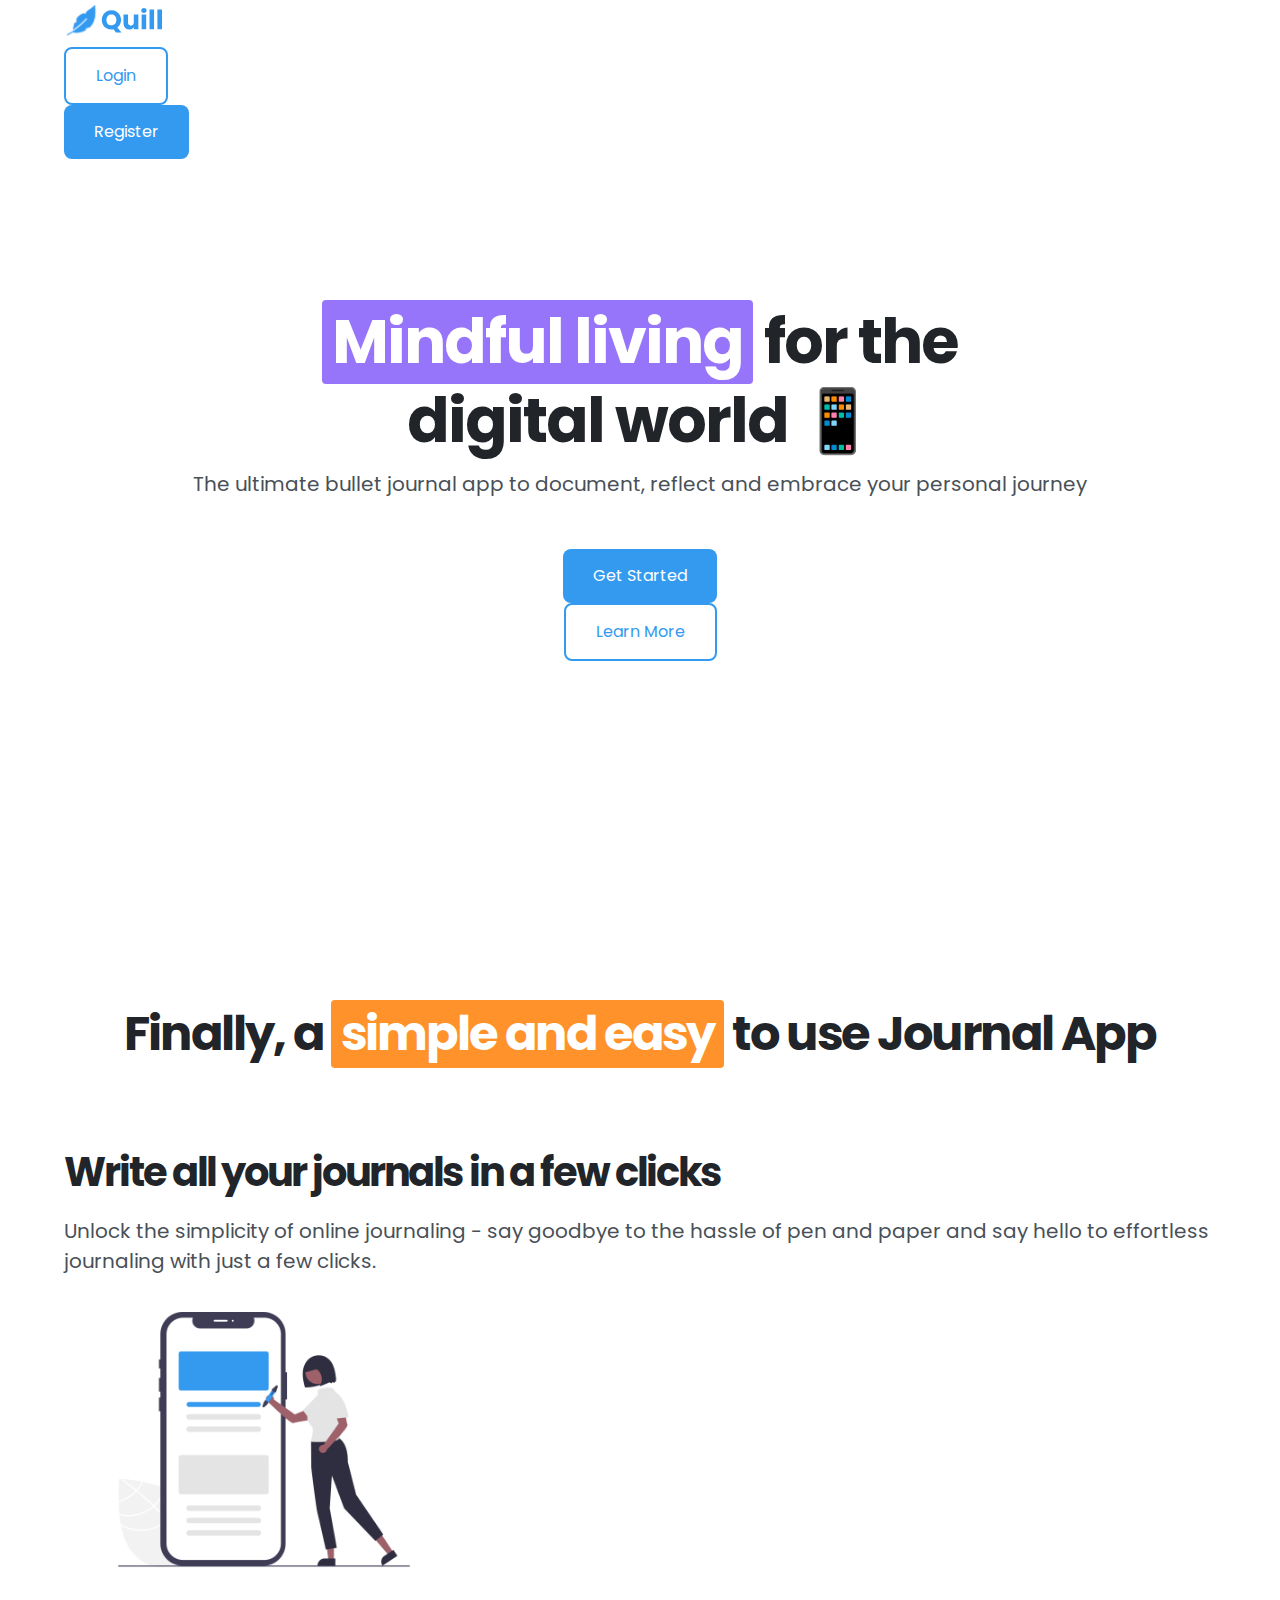
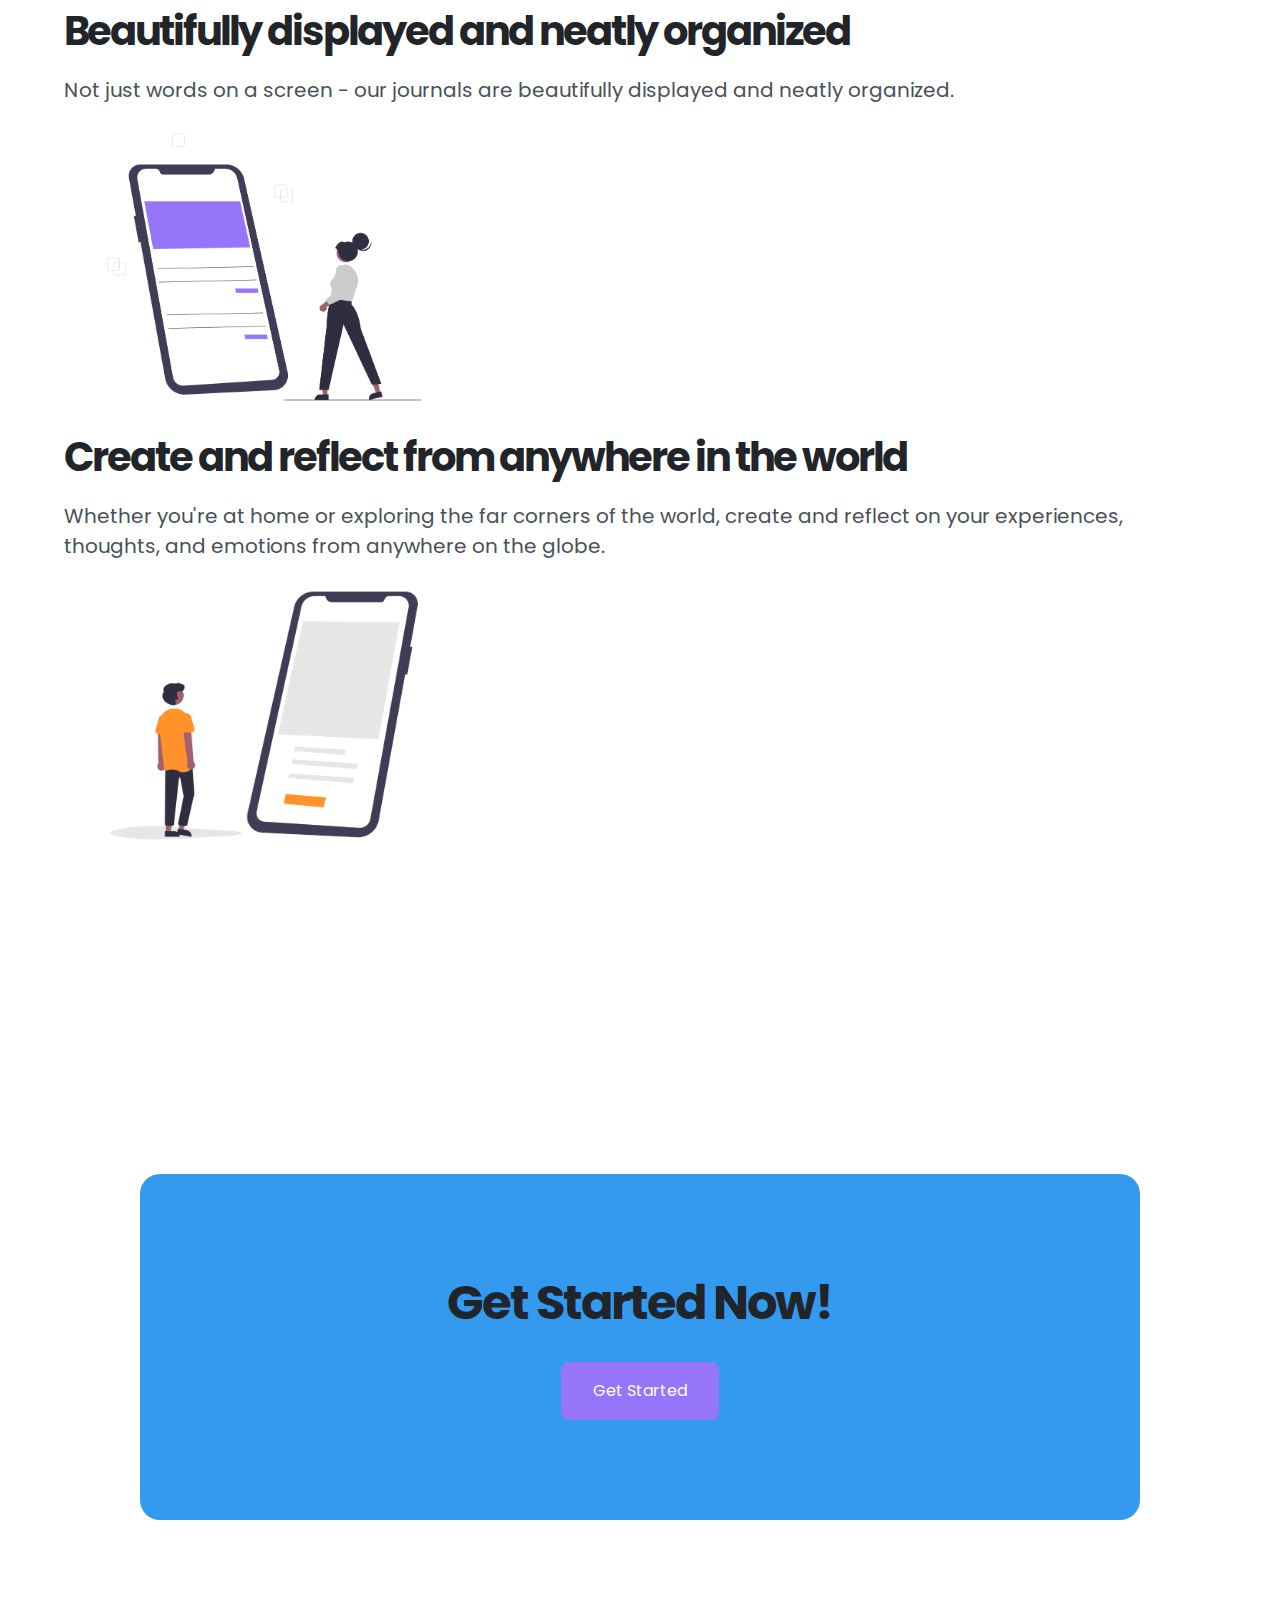
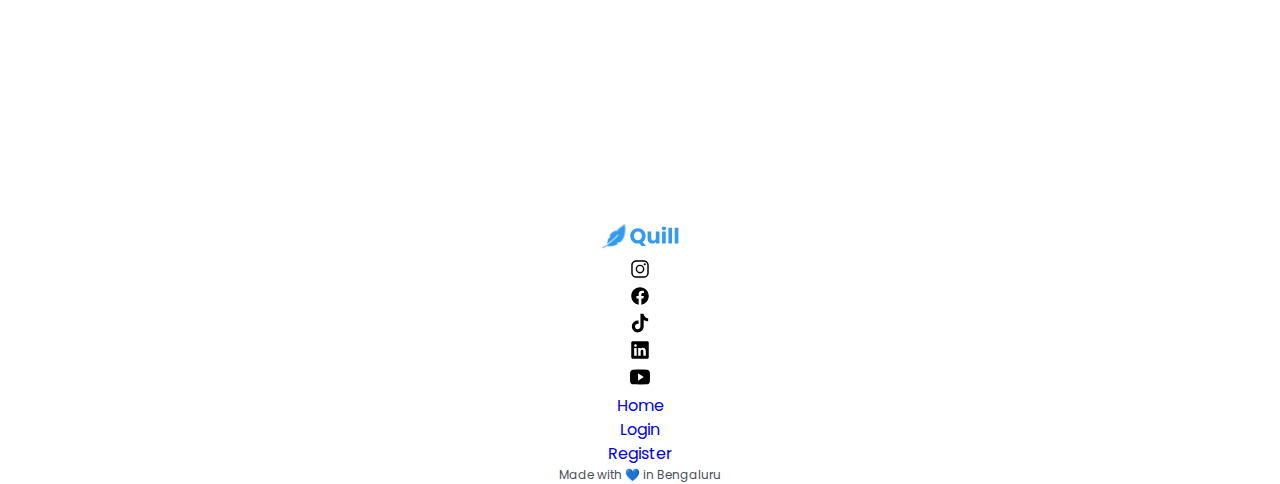
<file: Quill (web)/index.html>
<!DOCTYPE html>
<html lang="en">
<head>
    <meta charset="UTF-8">
    <meta name="viewport" content="width=device-width, initial-scale=1.0">
    <link rel="preconnect" href="https://fonts.googleapis.com">
    <link rel="preconnect" href="https://fonts.gstatic.com" crossorigin>
    <link href="https://fonts.googleapis.com/css2?family=Poppins:ital,wght@0,100;0,200;0,300;0,400;0,500;0,600;0,700;0,800;0,900;1,100;1,200;1,300;1,400;1,500;1,600;1,700;1,800;1,900&family=Rubik:ital,wght@0,300..900;1,300..900&display=swap" rel="stylesheet">
    <link rel="stylesheet" href="app.css">
    <title>Quill</title>
</head>
<body> 
    <div class="container"> 
        <!-- NAVIGATION -->
        <header>
            <nav class="navbar">
                <a href="index.html"><img class="logo-md" src="Images/quill.svg" alt="quill logo"></a>
                <ul>
                    <li><a class="btn btn-primary-outline" href="login.html">Login</a></li>
                    <li><a class="btn btn-primary" href="register.html">Register</a></li>
                </ul>
            </nav>
        
        
        <!-- HERO SECTION -->
            <section class="hero-section">
                <h1 class="hero-heading"><span class="highlight highlight-secondary">Mindful living</span> for the <br> digital world 📱</h1>
                <p class="hero-paragraph">The ultimate bullet journal app to document, reflect and embrace your personal journey</p>

                <ul>
                    <li><a class="btn btn-primary" href="register.html">Get Started</a></li>
                    <li><a class="btn btn-primary-outline" href="#features">Learn More</a></li>
                </ul>
            </section>
        </header>     

        <!-- FEATURES SECTION -->
        <main>
            <section class="features-section">
                <h2 class="features-main-heading">Finally, a <span class="highlight highlight-tertiary">simple and easy</span> to use Journal App</h2>
        
                <div>
                    <h3 class="features-heading">Write all your journals in a few clicks</h3>
                    <p>Unlock the simplicity of online journaling - say goodbye to the hassle of pen and paper and say hello to effortless journaling with just a few clicks.</p>
                    <img class="feature-img" src="Images/features-1.png" alt="simple online journaling">
                </div>
                
        
                <div>
                    <h3 class="features-heading">Beautifully displayed and neatly organized</h3>
                    <p>Not just words on a screen - our journals are beautifully displayed and neatly organized.</p>
                    <img class="feature-img" src="Images/features-2.png" alt="beautifully displayed journals">
                </div>
                
        
                <div>
                    <h3 class="features-heading">Create and reflect from anywhere in the world</h3>
                    <p>Whether you're at home or exploring the far corners of the world, create and reflect on your experiences, thoughts, and emotions from anywhere on the globe.</p>
                    <img class="feature-img" src="Images/features-3.png" alt="create journals anywhere">
                </div>
                
            </section>
            
        
        <!-- CTA (CALL TO ACTION) SECTION -->
            <div class="cta-section">
                <div class="cta-card">
                    <h2 class="cta-heading">Get Started Now!</h2>
                    <a class="btn btn-secondary" href="register.html">Get Started</a>
                </div>
            </div>
        </main>
        

        <!-- FOOTER -->
        <footer class="footer">
            <a href="index.html"><img class="logo-sm" src="Images/quill.svg" alt="quill logo"></a>
        
            <ul>
                <li><a href="https://www.instagram.com/"><img class="social-icons" src="Images/instagram.svg" alt="instagram logo"></a></li>
                <li><a href="https://www.facebook.com/"><img class="social-icons" src="Images/facebook.svg" alt="facebook logo"></a></li>
                <li><a href="https://www.tiktok.com/"><img class="social-icons" src="Images/tiktok.svg" alt="tiktok logo"></a></li>
                <li><a href="https://www.linkedin.com/"><img class="social-icons" src="Images/linkedin.svg" alt="linkedin logo"></a></li>
                <li><a href="https://www.youtube.com/"><img class="social-icons" src="Images/youtube.svg" alt="youtube logo"></a></li>
            </ul>
            <ul>
                <li><a href="index.html">Home</a></li>
                <li><a href="login.html">Login</a></li>
                <li><a href="register.html">Register</a></li>
            </ul>
            <p class="small-text">Made with 💙 in Bengaluru</p>
        </footer>
    </div>
    
</body>
</html>
</file>
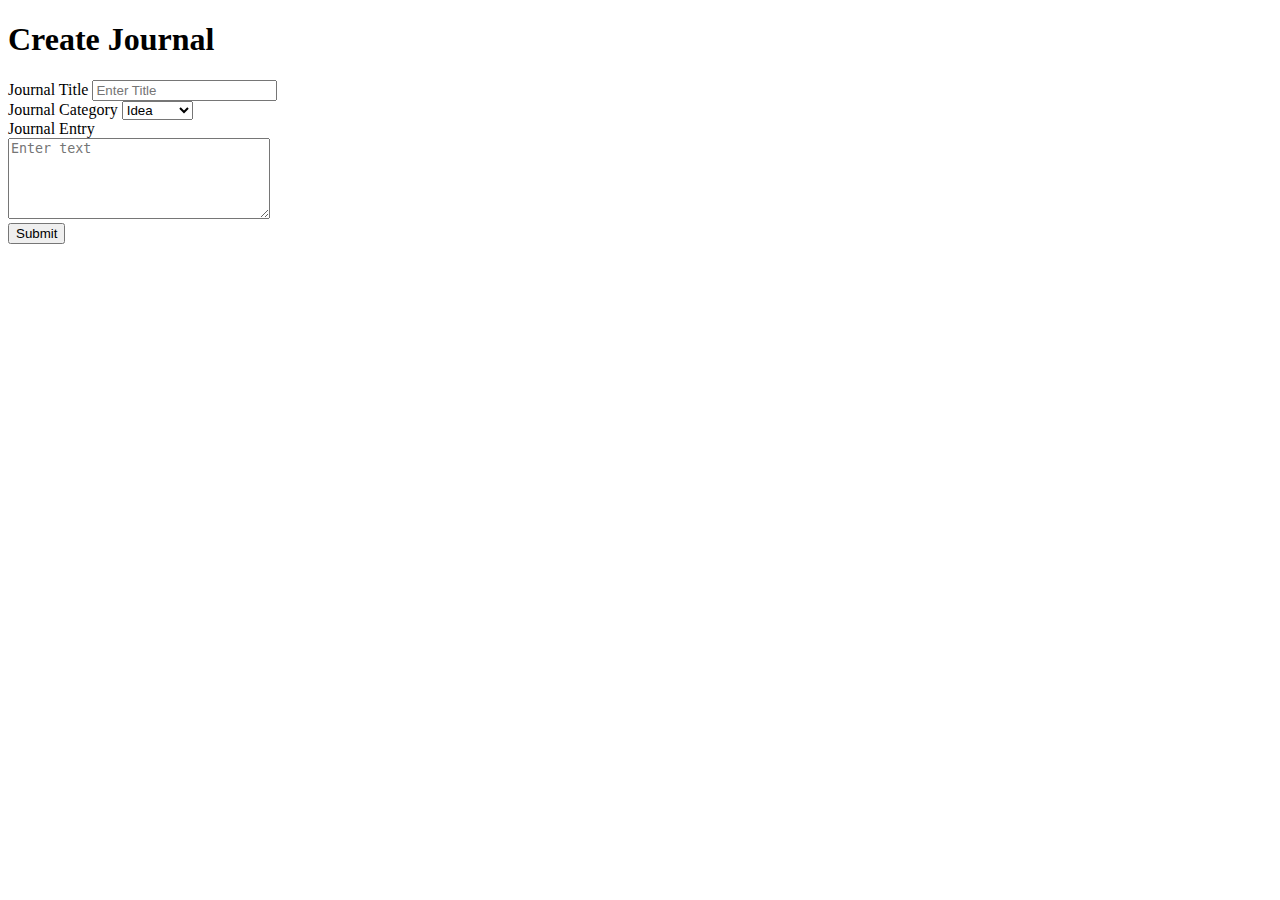
<file: Quill (web)/create-journal.html>
<!DOCTYPE html>
<html lang="en">
<head>
    <meta charset="UTF-8">
    <meta name="viewport" content="width=device-width, initial-scale=1.0">
    <title>Create Journal</title>
</head>
<body>
    <h1>Create Journal</h1>

    <form action="/api/v1/journals" method="post">
        <label for="main-title">Journal Title</label>
        <input id="main-title" type="text" name="Title" placeholder="Enter Title" required>
        
        <br>

        <label for="journal-category">Journal Category</label>
        <select id="journal-category" name="category" required>
            <option value="idea">Idea</option>
            <option value="note">Note</option>
            <option value="goal">Goal</option>
            <option value="habit">Habit</option>
            <option value="memory">Memory</option>
            <option value="mood">Mood</option>
            <option value="event">Event</option>
            <option value="task">Task</option>
        </select>

        <br>

        <label for="journal-entry">Journal Entry</label> <br>
        <textarea id="journal-entry" name="entry" rows="5" cols="30" placeholder="Enter text" required></textarea>

        <br>

        <button type="submit">Submit</button>
    </form>
</body>
</html>
</file>
<file: Quill (web)/app.css>
/* 
------- TYPOGRAPHY -------

FONT SIZES
12px / 16px / 20px / 24px / 32px / 40px / 48px / 62px

FONT WEIGHTS
400 / 700

LINE HEIGHTS
1.2 / 1.5

LETTER-SPACING
0 / -2px

FONT-FAMILY
Poppins

------- COLORS -------

PRIMARY
Base : #339af0 (Sky Blue)
Tint : #d0ebff (Arctic)
Shade : #1c7ed6 (Deep Sea)

SECONDARY
Base : #9775fa (Lavender)
Tint : #e5dbff (Moonlight Iris)
Shade : #7048e8 (Velvet Night)

TERTIARY
Base : #ff922b (Pumpkin)
Tint : #ffe8cc (Dawn)
Shade : #f76707 (Lava)

GREY
Base : #495057 (Slate)
Tint : #f1f3f5 (Pebble)
Shade : #212529 (Graphite)
White : #ffffff (White)
Black : #000000 (Black)

------- BORDER RADIUS -------

4px / 8px / 20px

------- SPACING SYSTEM -------

5px / 10px / 15px / 20px / 25px / 30px / 40px / 50px / 60px / 70px / 80px / 90px / 100px / 125px / 150px / 200px / 300px / 400px / 500px

*/

/* -------------- GLOBAL STYLES --------------*/

:root {
    /* FONT SIZE */
    --text-sm: 1.2rem;
    --text-base: 1.6rem;
    --text-paragraph: 2rem;
    --text-h5: 2.4rem;
    --text-h4: 3.2rem;
    --text-h3: 4rem;
    --text-h2: 4.8rem;
    --text-h1: 6.2rem;

    /* FONT WEIGHT */
    --font-weight-normal: 400;
    --font-weight-bold: 700;

    /* LINE HEIGHT */
    --line-height-tight: 1.2;
    --line-height-normal: 1.5;

    /* LETTER SPACING */
    --letter-spacing-tight: -2px;
    
    /* FONT FAMILY */
    --font-family: "Poppins", serif;

    /* COLORS */
    --primary-base: #339af0;
    --primary-tint: #d0ebff;
    --primary-shade: #1c7ed6;
    --secondary-base: #9775fa;
    --secondary-tint: #e5dbff;
    --secondary-shade: #7048e8;
    --tertiary-base: #ff922b;
    --tertiary-tint: #ffe8cc;
    --tertiary-shade: #f76707;
    --grey-base: #495057;
    --grey-tint: #f1f3f5;
    --grey-shade: #212529;
    --white: #ffffff;
    --black: #000000;

    /* MISCELLANEOUS */
    --nav-height: 300px;  /*update the value using flexbox */
}

* {
    box-sizing: border-box;
    margin: 0px;
    padding: 0px;
}

html {
    font-size: 62.5%;
}

body {
    font-family: var(--font-family);
    font-weight: var(--font-weight-normal);
    line-height: var(--line-height-normal);
    color: var(--grey-base);
}

.container {
    max-width: 1200px;
    width: 90%;
    margin: 0 auto;
}

h1, h2, h3, h4, h5 {
    font-weight: var(--font-weight-bold);
    line-height: var(--line-height-tight);
    letter-spacing: var(--letter-spacing-tight);
    font-family: var(--font-family);
    color: var(--grey-shade);
}

h1 {
    font-size: var(--text-h1);
}

h2 {
    font-size: var(--text-h2);
}

h3 {
    font-size: var(--text-h3);
}

h4 {
    font-size: var(--text-h4);
}

h5 {
    font-size: var(--text-h5);
}


p {
    font-size: var(--text-paragraph);
}

a {
    text-decoration: none;
    font-size: var(--text-base);
    display: inline-block;
}

ul {
    list-style: none;
}

span {
    display: inline-block;
}

.small-text {
    font-size: var(--text-sm);
}

/* -------------- COMPONENTS --------------*/

.btn {
    /* font-weight: 400; */
    font-size: var(--text-base);
    text-decoration: none;
    padding: 1.5rem 3rem;
    border-radius: 8px;
}

.btn-primary:link, .btn-primary:visited {
    color: var(--white);
    background-color: var(--primary-base);
    /* border: 2px solid var(--primary-base); */
}

.btn-primary:active, .btn-primary:hover {
    color: var(--white);
    background-color: var(--primary-shade);
    /* border: 2px solid var(--primary-shade); */
}

.btn-primary-outline:link, .btn-primary-outline:visited {
    color: var(--primary-base);
    background-color: var(--white);
    border: 2px solid var(--primary-base); 
}

.btn-primary-outline:hover, .btn-primary-outline:active {
    color: var(--primary-shade);
    background-color: var(--white);
    border: 2px solid var(--primary-shade);
}

.btn-secondary:link, .btn-secondary:visited {
    color: var(--white);
    background-color: var(--secondary-base);
    border: 2px solid var(--secondary-base);
}

.btn-secondary:hover, .btn-secondary:active {
    color: var(--white);
    background-color: var(--secondary-shade);
    border: 2px solid var(--secondary-shade);
}

.highlight {
    color: var(--white);
    padding: 0.5rem 1rem;
    border-radius: 4px;
}

.highlight-primary {
    background-color: var(--primary-base);
}

.highlight-secondary {
    background-color: var(--secondary-base);
}

.highlight-tertiary {
    background-color: var(--tertiary-base);
}

.logo-md {
    width: 100px;
}

.logo-sm {
    width: 80px;
}

/* -------------- SECTIONS --------------*/

/* ------ NAVBAR ------ */

.navbar {
    height: var(--nav-height);
}

/* ------ HERO SECTION ------ */

.hero-section {
    height: calc(100vh - var(--nav-height));
    min-height: 400px;
    text-align: center;
    margin-bottom: 10rem;
}

.hero-heading {
    margin-bottom: 1rem;
}

.hero-paragraph {
    margin-bottom: 5rem;
}

/* ------ FEATURES SECTION ------ */

.features-section {
    margin-bottom: 30rem;
}

.features-main-heading {
    text-align: center;
    margin-bottom: 8rem;
}

.features-heading {
    margin-bottom: 2rem;
}

.feature-img {
    max-width: 400px;
    width: 100%;
}

/* ------ CTA SECTION ------ */

.cta-section {
    margin-bottom: 30rem;
}
 
.cta-card {
    text-align: center;
    background-color: var(--primary-base);
    max-width: 1000px;
    padding: 10rem 20rem;
    border-radius: 20px;
    margin: 0 auto;
}

.cta-heading {
    margin-bottom: 3rem;
}

/* ------ FOOTER ------ */

.footer {
    text-align: center;
}
.social-icons {
    width: 20px;
}
</file>
